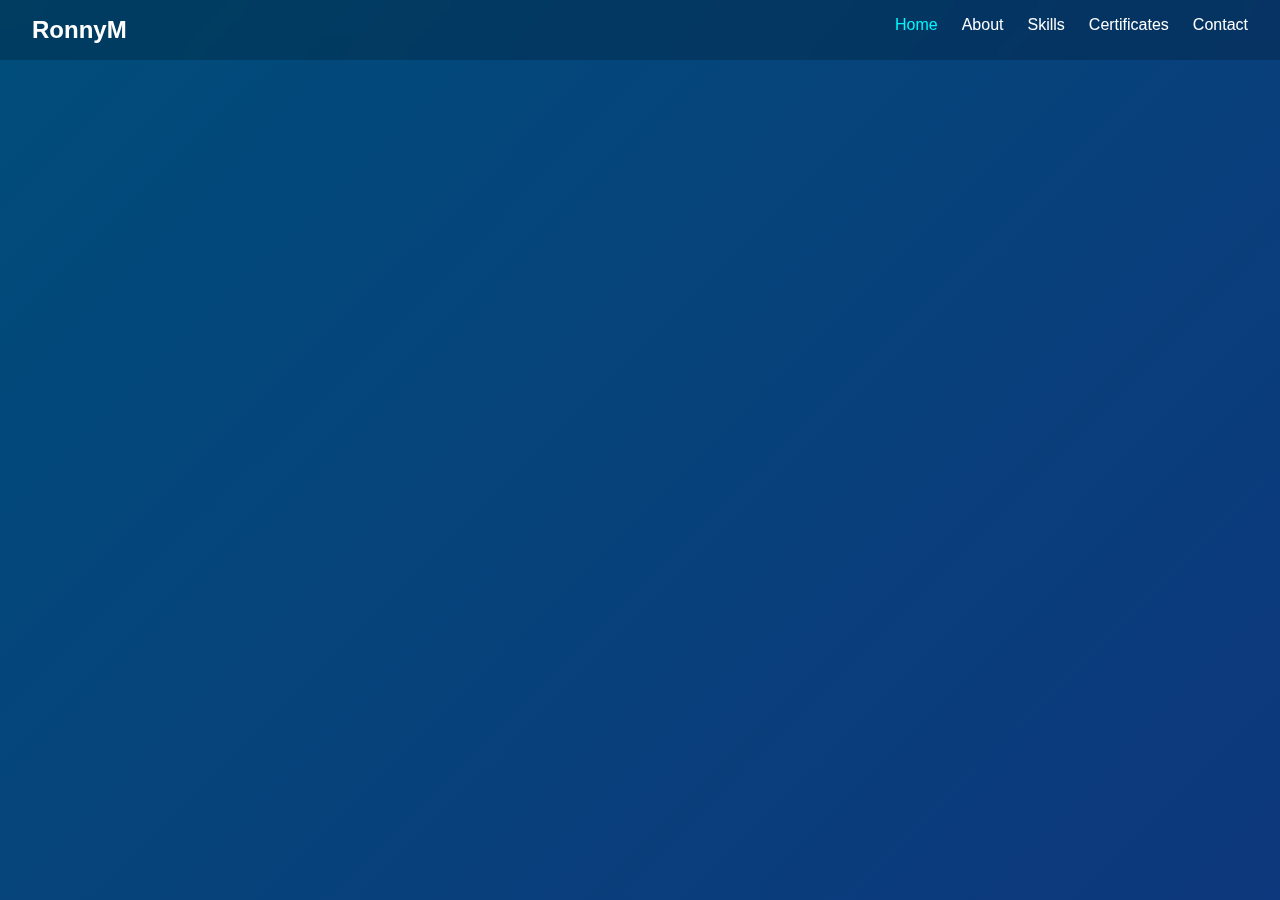
<file: index.html>
<!DOCTYPE html>
<html lang="en">
<head>
  <meta charset="UTF-8" />
  <meta name="viewport" content="width=device-width, initial-scale=1.0"/>
  <title>Ronny Majakwe | Portfolio</title>
  <link rel="stylesheet" href="styles.css">
</head>
<body>
  <nav class="navbar">
    <div class="logo">RonnyM</div>
    <ul class="nav-links">
      <li><a href="index.html" class="active">Home</a></li>
      <li><a href="about.html">About</a></li>
      <li><a href="skills.html">Skills</a></li>
      <li><a href="certificates.html">Certificates</a></li>
      <li><a href="contact.html">Contact</a></li>
    </ul>
  </nav>

  <header class="hero-section">
    <div class="content fade-in">
      <img src="my images/royne1.jpg" alt="Ronny Majakwe" class="profile-pic">
      <h1><span>RONNY MAJAKWE</span></h1>
      <p class="bio">
        I am from Kuruman town in Northern Cape, South Africa. I am currently pursuing a Diploma in ICT in Application Development at Walter Sisulu University.<br><br>
        I believe in learning with purpose, creativity, and consistency. Every line of code is a step toward impact. Passionate about data analysis and web development.
      </p>
      <a href="about.html" class="btn">Learn More About Me</a>
    </div>
  </header>

  <script src="script.js"></script>
</body>
</html>
</file>
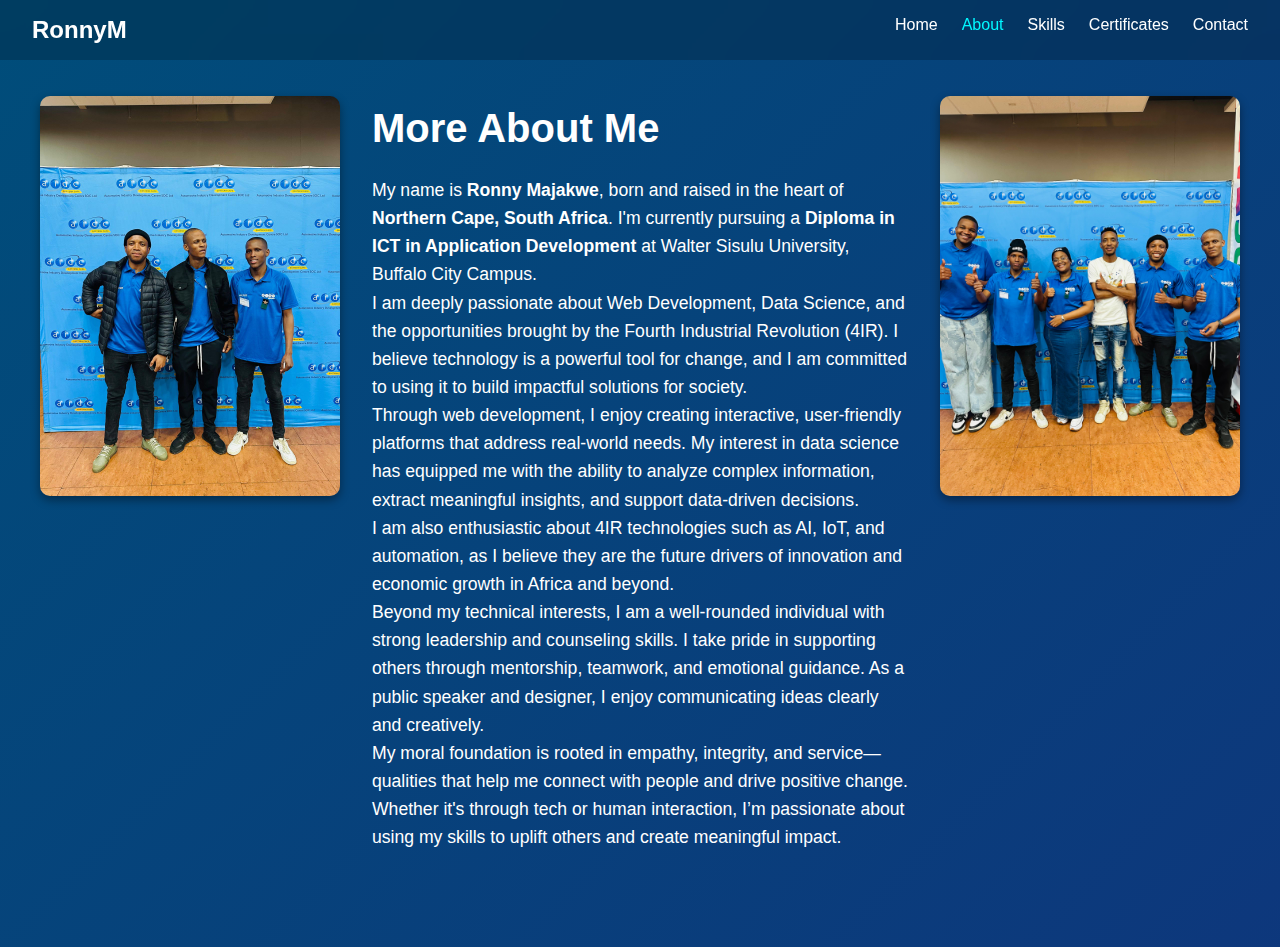
<file: about.html>
<!DOCTYPE html>
<html lang="en">
<head>
  <meta charset="UTF-8" />
  <meta name="viewport" content="width=device-width, initial-scale=1" />
  <title>About Ronny Majakwe</title>
  <link rel="stylesheet" href="styles.css" />
</head>
<body>
  <nav class="navbar">
    <div class="logo">RonnyM</div>
    <ul class="nav-links">
      <li><a href="index.html">Home</a></li>
      <li><a href="about.html" class="active">About</a></li>
      <li><a href="skills.html">Skills</a></li>
      <li><a href="certificates.html">Certificates</a></li>
      <li><a href="contact.html">Contact</a></li>
    </ul>
  </nav>

  <section class="about-article-section">
    <div class="about-article">
      <img src="my images/thobela gents.jpg" alt="Study Time" class="side-img left-img" />
      <div class="about-text">
        <h1>More About Me</h1>
        <p>
          My name is <strong>Ronny Majakwe</strong>, born and raised in the heart of <strong>Northern Cape, South Africa</strong>. I'm currently pursuing a <strong>Diploma in ICT in Application Development</strong> at Walter Sisulu University, Buffalo City Campus.
        </p>
        <p>
          I am deeply passionate about Web Development, Data Science, and the opportunities brought by the Fourth Industrial Revolution (4IR). I believe technology is a powerful tool for change, and I am committed to using it to build impactful solutions for society.
        </p>
        <p>
          Through web development, I enjoy creating interactive, user-friendly platforms that address real-world needs. My interest in data science has equipped me with the ability to analyze complex information, extract meaningful insights, and support data-driven decisions.
        </p>
        <p>
          I am also enthusiastic about 4IR technologies such as AI, IoT, and automation, as I believe they are the future drivers of innovation and economic growth in Africa and beyond.
        </p>
        <p>
          Beyond my technical interests, I am a well-rounded individual with strong leadership and counseling skills. I take pride in supporting others through mentorship, teamwork, and emotional guidance. As a public speaker and designer, I enjoy communicating ideas clearly and creatively.
        </p>
        <p>
          My moral foundation is rooted in empathy, integrity, and service—qualities that help me connect with people and drive positive change. Whether it's through tech or human interaction, I’m passionate about using my skills to uplift others and create meaningful impact.
        </p>
      </div>
      <img src="my images/Thobela SF.jpg" alt="Development Time" class="side-img right-img" />
    </div>
  </section>

  <script src="script.js"></script>
</body>
</html>
</file>
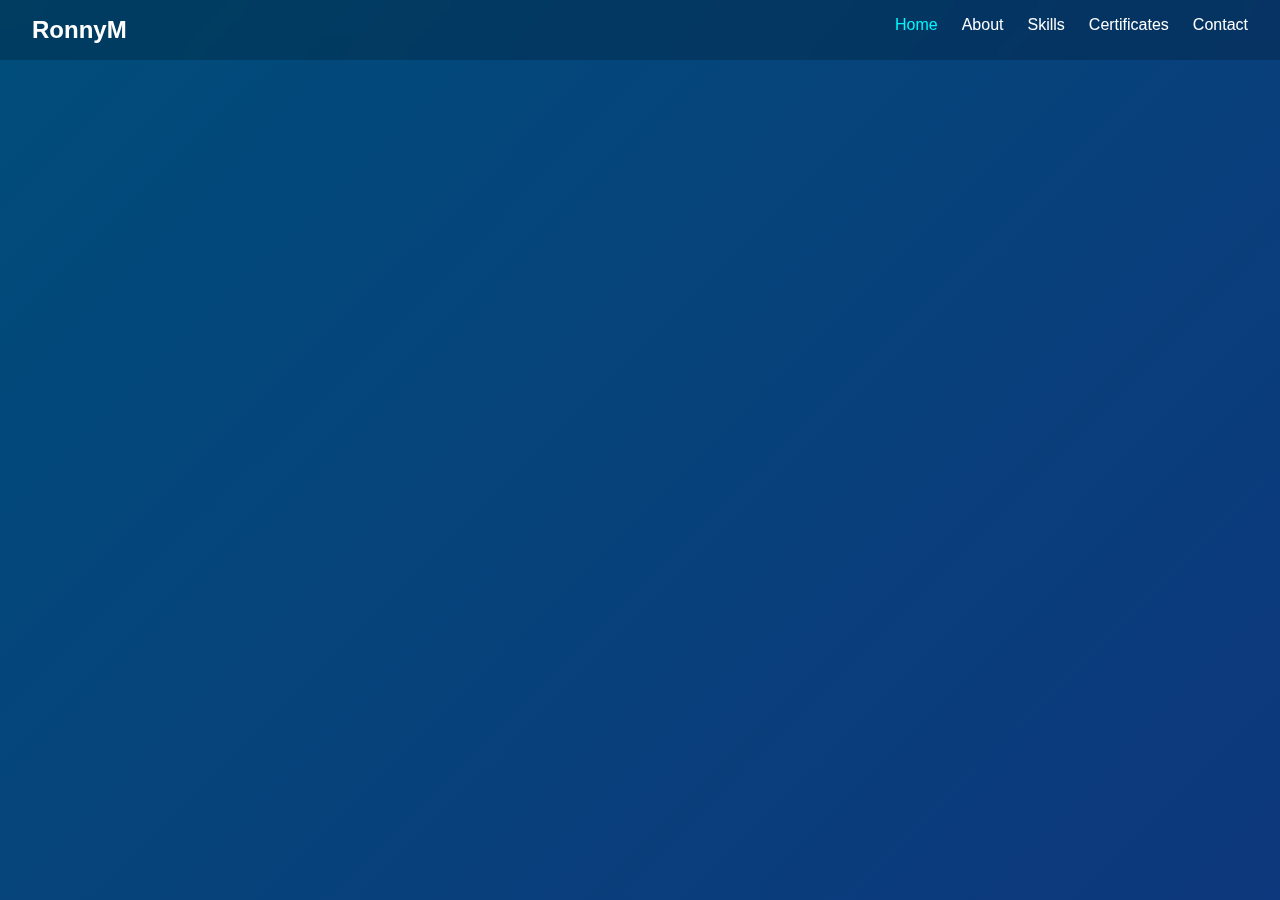
<file: home.html>
<!DOCTYPE html>
<html lang="en">
<head>
  <meta charset="UTF-8" />
  <meta name="viewport" content="width=device-width, initial-scale=1.0"/>
  <title>Ronny Majakwe | Portfolio</title>
  <link rel="stylesheet" href="styles.css">
</head>
<body>
  <nav class="navbar">
    <div class="logo">RonnyM</div>
    <ul class="nav-links">
      <li><a href="home.html" class="active">Home</a></li>
      <li><a href="about.html">About</a></li>
      <li><a href="skills.html">Skills</a></li>
      <li><a href="certificates.html">Certificates</a></li>
      <li><a href="contact.html">Contact</a></li>
    </ul>
  </nav>

  <header class="hero-section">
    <div class="content fade-in">
      <img src="my images/royne1.jpg" alt="Ronny Majakwe" class="profile-pic">
      <h1><span>RONNY MAJAKWE</span></h1>
      <p class="bio">
        I am from Kuruman town in Northern Cape, South Africa. I am currently pursuing a Diploma in ICT in Application Development at Walter Sisulu University.<br><br>
        I believe in learning with purpose, creativity, and consistency. Every line of code is a step toward impact. Passionate about data analysis and web development.
      </p>
      <a href="about.html" class="btn">Learn More About Me</a>
    </div>
  </header>

  <script src="script.js"></script>
</body>
</html>
</file>
<file: styles.css>
/* Reset + Google Font */
* {
  margin: 0;
  padding: 0;
  box-sizing: border-box;
}
body {
  font-family: 'Segoe UI', Tahoma, Geneva, Verdana, sans-serif;
  background: linear-gradient(-45deg, #1e3c72, #193668, hsl(223, 75%, 28%), #004d7a);
  background-size: 400% 400%;
  animation: gradientBG 15s ease infinite;
  color: white;
  overflow-x: hidden;
  transition: background-color 0.5s, color 0.5s;
}

/* Background animation */
@keyframes gradientBG {
  0% {background-position: 0% 50%;}
  50% {background-position: 100% 50%;}
  100% {background-position: 0% 50%;}
}

/* Dark mode styles */
body.dark {
  background: #121212;
  color: #ddd;
}
body.dark .navbar {
  background: rgba(255, 255, 255, 0.1);
  color: #ddd;
}
body.dark .btn {
  background-color: #00aacc;
  color: #eee;
}
body.dark a,
body.dark .nav-links li a {
  color: #ddd;
}
body.dark .nav-links li a:hover,
body.dark .nav-links li a.active {
  color: #0b21ab;
}
body.dark .social-links a {
  color: #ddd;
}
body.dark .social-links a:hover {
  color: #00c9ff;
}

/* Navbar */
.navbar {
  display: flex;
  justify-content: space-between;
  padding: 1rem 2rem;
  background: rgba(0,0,0,0.2);
  backdrop-filter: blur(10px);
  position: fixed;
  width: 100%;
  top: 0;
  z-index: 1000;
  color: white;
}
.logo {
  font-size: 1.5rem;
  font-weight: bold;
}
.nav-links {
  list-style: none;
  display: flex;
  gap: 1.5rem;
}
.nav-links li a {
  color: white;
  text-decoration: none;
  transition: color 0.3s;
}
.nav-links li a:hover,
.nav-links li a.active {
  color: #00f7ff;
}

/* Hero Section */
.hero-section {
  height: 100vh;
  display: flex;
  align-items: center;
  justify-content: center;
  text-align: center;
  padding-top: 5rem;
}
.content {
  max-width: 600px;
  animation: slideIn 1s ease-out;
}
.profile-pic {
  width: 150px;
  height: 150px;
  border-radius: 50%;
  object-fit: cover;
  border: 4px solid #00f7ff;
  margin-bottom: 1rem;
}
h1 {
  font-size: 2.5rem;
  margin-bottom: 1rem;
}
h1 span {
  color: #00f7ff;
}
.bio {
  font-size: 1.1rem;
  margin-bottom: 2rem;
  line-height: 1.6;
}
.btn {
  padding: 0.7rem 1.5rem;
  background: #00f7ff;
  color: black;
  text-decoration: none;
  border-radius: 25px;
  font-weight: bold;
  transition: transform 0.3s ease;
  cursor: pointer;
}
.btn:hover {
  transform: scale(1.05);
}

/* Animation */
@keyframes slideIn {
  from {
    opacity: 0;
    transform: translateY(30px);
  }
  to {
    opacity: 1;
    transform: translateY(0);
  }
}
.fade-in {
  animation: fadeInUp 1.5s ease forwards;
  opacity: 0;
}
@keyframes fadeInUp {
  0% {
    transform: translateY(20px);
    opacity: 0;
  }
  100% {
    transform: translateY(0);
    opacity: 1;
  }
}

/* About page article style */
.about-article-section {
  padding: 6rem 2rem;
  display: flex;
  justify-content: center;
}
.about-article {
  max-width: 1200px;
  display: flex;
  flex-direction: row;
  align-items: flex-start;
  gap: 2rem;
  flex-wrap: wrap;
}
.about-text {
  flex: 2;
  text-align: left;
  font-size: 1.1rem;
  line-height: 1.6;
}
.side-img {
  width: 300px;
  height: auto;
  border-radius: 10px;
  box-shadow: 0 4px 10px rgba(0, 0, 0, 0.4);
}
.left-img {
  order: -1;
}
.right-img {
  order: 1;
}
@media screen and (max-width: 900px) {
  .about-article {
    flex-direction: column;
    align-items: center;
  }
  .about-text {
    text-align: center;
  }
  .left-img, .right-img {
    order: 0;
    width: 80%;
  }
}

/* Contact page styles */
.contact-ai {
  display: flex;
  justify-content: center;
  align-items: center;
  min-height: 90vh;
  padding: 2rem;
  background: linear-gradient(to right, #e0f7fa, #ffffff);
  font-family: 'Poppins', sans-serif;
  color: #333;
  transition: background-color 0.5s ease, color 0.5s ease;
}
body.dark .contact-ai {
  background: #1e1e1e;
  color: #ddd;
}

.ai-card {
  display: flex;
  flex-direction: column;
  gap: 2rem;
  background: #ffffff;
  padding: 2.5rem;
  border-radius: 20px;
  box-shadow: 0 10px 30px rgba(0, 201, 255, 0.2);
  width: 100%;
  max-width: 800px;
  animation: fadeInUp 1s ease;
  color: #333;
}
body.dark .ai-card {
  background: #222;
  color: #ddd;
}

.ai-info h1 {
  font-size: 2rem;
  color: #00c9ff;
  margin-bottom: 0.5rem;
}

.ai-info p {
  font-size: 1rem;
  margin-bottom: 1rem;
}

.social-links {
  display: flex;
  flex-direction: column;
  gap: 10px;
  margin-top: 10px;
}

.social-links a {
  text-decoration: none;
  font-size: 1rem;
  color: #333;
  display: flex;
  align-items: center;
  gap: 10px;
  transition: transform 0.3s ease, color 0.3s ease;
}

.social-links a:hover {
  transform: scale(1.05);
  color: #00c9ff;
}

.social-links i {
  font-size: 1.5rem;
  color: #00c9ff;
}
body.dark .social-links a {
  color: #ddd;
}
body.dark .social-links a:hover {
  color: #00c9ff;
}

/* Contact form */
.ai-form {
  display: flex;
  flex-direction: column;
  gap: 1.5rem;
}

.input-group {
  position: relative;
}

.input-group input,
.input-group textarea {
  width: 100%;
  padding: 0.8rem 0.8rem 0.8rem 0.5rem;
  border: 1px solid #ccc;
  border-radius: 10px;
  background-color: #f5fafd;
  font-size: 1rem;
  transition: border 0.3s ease;
  color: #333;
}
body.dark .input-group input,
body.dark .input-group textarea {
  background-color: #333;
  color: #ddd;
  border-color: #555;
}

.input-group label {
  position: absolute;
  top: -10px;
  left: 10px;
  background: #ffffff;
  padding: 0 5px;
  font-size: 0.85rem;
  color: #00c9ff;
}
body.dark .input-group label {
  background: #222;
  color: #00c9ff;
}

.input-group input:focus,
.input-group textarea:focus {
  outline: none;
  border: 2px solid #00c9ff;
}

/* Submit button */
.btn {
  padding: 0.8rem 1.5rem;
  background-color: #00c9ff;
  color: white;
  border: none;
  border-radius: 10px;
  cursor: pointer;
  font-weight: bold;
  font-size: 1rem;
  transition: background 0.3s ease;
}

.btn:hover {
  background-color: #00aacc;
}

/* Chatbot floating */
.chatbot {
  position: fixed;
  bottom: 20px;
  right: 20px;
  width: 280px;
  background: #111;
  color: #fff;
  border-radius: 12px;
  overflow: hidden;
  box-shadow: 0 0 15px #00c9ff;
  font-family: 'Poppins', sans-serif;
  z-index: 999;
}

.chat-header {
  background: #00c9ff;
  padding: 10px;
  font-weight: bold;
}

.chat-body {
  max-height: 200px;
  padding: 10px;
  overflow-y: auto;
}

.message.bot {
  background: #1e1e1e;
  padding: 8px;
  margin-bottom: 8px;
  border-radius: 6px;
}

.chat-input {
  width: 100%;
  padding: 10px;
  border: none;
  outline: none;
  font-size: 0.9rem;
}

/* Dark Mode toggle button */
#dark-toggle {
  position: fixed;
  top: 1rem;
  right: 1rem;
  background: #00c9ff;
  border: none;
  border-radius: 50%;
  width: 40px;
  height: 40px;
  cursor: pointer;
  color: white;
  font-size: 1.2rem;
  box-shadow: 0 0 10px #00c9ffaa;
  z-index: 1100;
  transition: background-color 0.3s ease;
}

#dark-toggle:hover {
  background-color: #008fbd;
}
.certificates-grid {
  display: grid;
  grid-template-columns: repeat(auto-fit, minmax(260px, 1fr));
  gap: 2rem;
}

.certificate-card {
  background: rgba(0, 255, 255, 0.1);
  border-radius: 15px;
  padding: 1.5rem;
  box-shadow: 0 6px 15px rgba(0, 255, 255, 0.2);
  text-align: center;
  color: white;
  transition: transform 0.3s ease, box-shadow 0.3s ease;
  cursor: default;
}

.certificate-card:hover {
  transform: translateY(-5px);
  box-shadow: 0 10px 25px rgba(0, 255, 255, 0.4);
}

.certificate-card img {
  max-width: 100%;
  border-radius: 10px;
  margin-bottom: 1rem;
  box-shadow: 0 4px 10px rgba(0, 0, 0, 0.5);
}

.certificate-card h3 {
  margin-bottom: 0.5rem;
  color: #00f7ff;
}

.certificate-card p {
  font-size: 0.9rem;
  color: #cceeff;
}

/* Dark mode adjustments */
body.dark .certificate-card {
  background: rgba(0, 200, 255, 0.2);
  box-shadow: 0 6px 15px rgba(0, 200, 255, 0.3);
}
body.dark .certificate-card:hover {
  box-shadow: 0 10px 25px rgba(0, 200, 255, 0.5);
}
body.dark .certificate-card p {
  color: #aaddff;
}
.skills-grid,
.hobbies-grid,
.events-grid {
  display: grid;
  grid-template-columns: repeat(auto-fit, minmax(220px, 1fr));
  gap: 2rem;
  margin-top: 1rem;
}

.skill-card,
.hobby-card,
.event-card {
  background: rgba(0, 255, 255, 0.1);
  border-radius: 15px;
  padding: 1.5rem;
  box-shadow: 0 6px 15px rgba(0, 255, 255, 0.2);
  text-align: center;
  color: white;
  transition: transform 0.3s ease, box-shadow 0.3s ease;
  cursor: default;
}

.skill-card:hover,
.hobby-card:hover,
.event-card:hover {
  transform: translateY(-5px);
  box-shadow: 0 10px 25px rgba(0, 255, 255, 0.4);
}

.skill-card img,
.hobby-card img,
.event-card img {
  max-width: 100px;
  margin-bottom: 1rem;
  border-radius: 10px;
  box-shadow: 0 4px 10px rgba(0, 0, 0, 0.5);
  object-fit: cover;
  height: 100px;
  width: 100px;
  display: block;
  margin-left: auto;
  margin-right: auto;
}

.event-card img {
  width: 100%;
  height: 140px;
  object-fit: cover;
  border-radius: 15px;
  margin-bottom: 1rem;
}

.skill-card h3,
.hobby-card h4,
.event-card h4 {
  margin-bottom: 0.5rem;
  color: #00f7ff;
}

.event-card p {
  font-size: 0.9rem;
  color: #cceeff;
  text-align: left;
  margin: 0 auto;
  max-width: 95%;
}

/* Dark mode adjustments */
body.dark .skill-card,
body.dark .hobby-card,
body.dark .event-card {
  background: rgba(0, 200, 255, 0.2);
  box-shadow: 0 6px 15px rgba(7, 20, 24, 0.3);
}

body.dark .skill-card:hover,
body.dark .hobby-card:hover,
body.dark .event-card:hover {
  box-shadow: 0 10px 25px rgba(0, 200, 255, 0.5);
}

body.dark .event-card p {
  color: #215f88;
}
</file>
